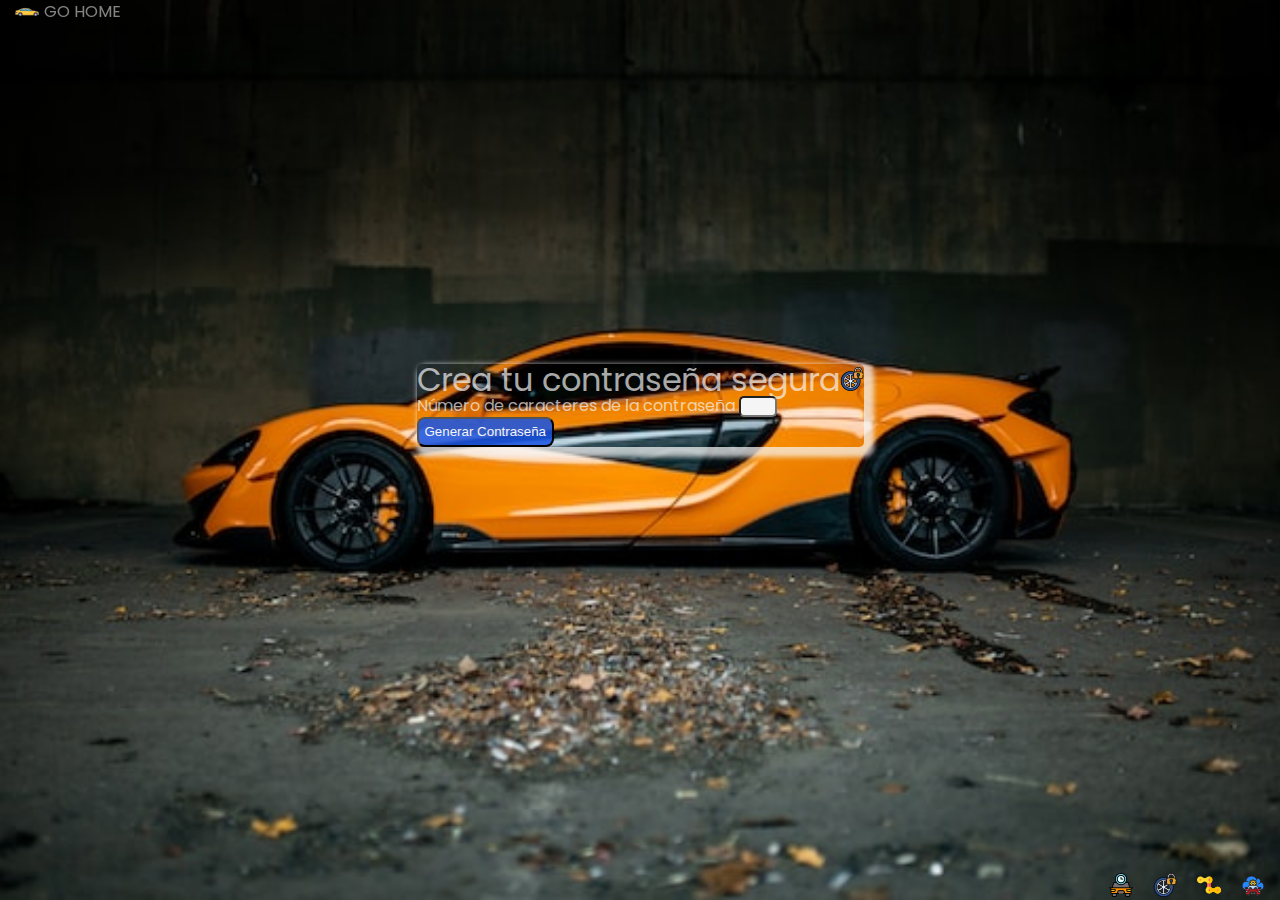
<file: contraseñas1.html>
<!DOCTYPE html>
<html lang="es">

<head>
    <meta charset="UTF-8">
    <meta name="viewport" content="width=device-width, initial-scale=1.0">
    <link rel="stylesheet" href="./css/styles1.css">
    <title>Generador de contraseñas</title>
</head>

<body>
    <header class="header">
        <a href="./index1.html" class="go-principal">
            <img class="logo-principal" src="./assets/img/cocheIcon.png" alt="icono principal">
            <h2>GO HOME</h2>
        </a>
    </header>
    <main class="main-container">
        <section class="container-contraseña">
            <div class="contraseña">
                <p>Crea tu contraseña segura<img src="./assets/img/candadoCoche.png" alt="imagen-candado"></p>
                <div>Número de caracteres de la contraseña <input type="number" id="idnumContraseñas" class="num-contraseñas" value="" min="12" max="50"></div>
                <input type="button" id="idbtnContraseña" class="btnConmtraseña" value="Generar Contraseña">
            </div>
            <input type="text" class="mostrar-contraseña" id="idMostrarContraseña" disabled style="display: none;">
        </section>
    </main>
    <footer class="footer">
        <nav>
            <a href="./reloj1.html"><img class="logo-footer" src="./assets/img/relojcoche.png" alt="Imagen-reloj-coche" /></a>
            <a href="./contraseñas1.html"><img class="logo-footer" src="./assets/img/candadoCoche.png" alt="Imagen-candado-coche" /></a>
            <a href="./listado1.html"><img class="logo-footer" src="./assets/img/cadenacoche.png" alt="Imagen-cadena-coche" /></a>
            <a href="./estacion1.html"><img class="logo-footer" src="./assets/img/nubecoche.png" alt="Imagen-nube-cocje" /></a>
        </nav>

    </footer>


</body>
<script src="./js/imagenes1.js"></script>
<script src="./js/contraseñas1.js"></script>

</html>
</file>
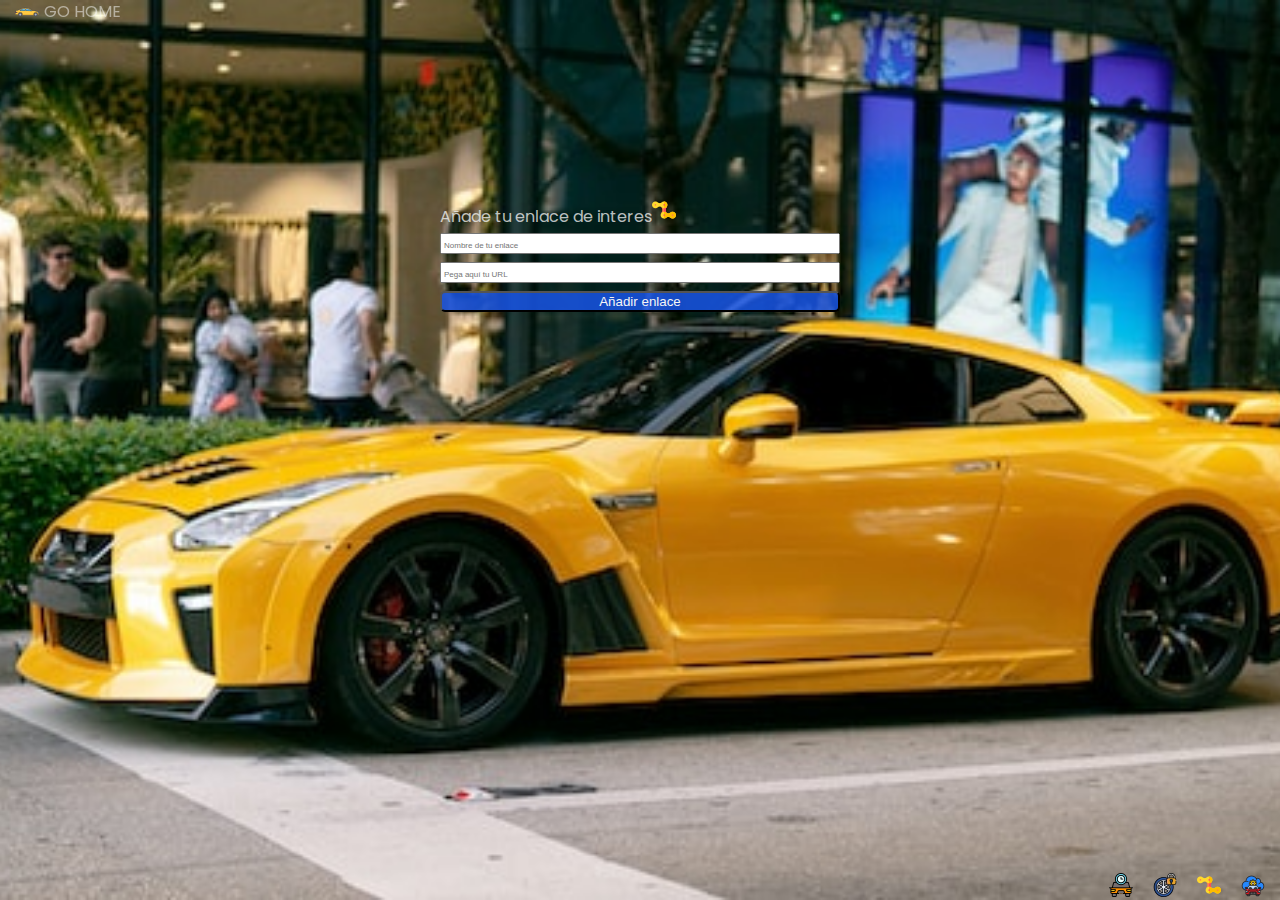
<file: listado1.html>
<!DOCTYPE html>
<html lang="es">

<head>
    <meta charset="UTF-8">
    <meta name="viewport" content="width=device-width, initial-scale=1.0">
    <link rel="stylesheet" href="./css/styles1.css">
    <title>Listado</title>
</head>

<body>
    <header class="header">
        <a href="./index1.html" class="go-principal">
            <img class="logo-principal" src="./assets/img/cocheIcon.png" alt="icono principal">
            <h2>GO HOME</h2>
        </a>
    </header>
    <main class="main-container">
        <section class="container-listadoWebs">
            <div class="inputs">
                <p>Añade tu enlace de interes<img src="./assets/img/cadenacoche.png" alt="icono de cadena"></p>
                <input type="text" id="inpDescrip" class="inpDescrip" placeholder="Nombre de tu enlace" value="">
                <input type="text" id="inpNombre" class="inpNombre" placeholder="Pega aquí tu URL" value="">
                <input type="button" id="inpAñadir" class="inpAñadir" value="Añadir enlace">
            </div>
            <div class="container-list">
                <ul id="list_enlace" class="list_enlace"></ul>
            </div>
        </section>
    </main>
    <footer class="footer">
        <nav>
            <a href="./reloj1.html"><img class="logo-footer" src="./assets/img/relojcoche.png" alt="Imagen-reloj-coche" /></a>
            <a href="./contraseñas1.html"><img class="logo-footer" src="./assets/img/candadoCoche.png" alt="Imagen-candado-coche" /></a>
            <a href="./listado1.html"><img class="logo-footer" src="./assets/img/cadenacoche.png" alt="Imagen-cadena-coche" /></a>
            <a href="./estacion1.html"><img class="logo-footer" src="./assets/img/nubecoche.png" alt="Imagen-nube-cocje" /></a>
        </nav>

    </footer>
    <script src="./js/imagenes1.js"></script>
    <script src="./js/listado1.js"></script>

</body>

</html>
</file>
<file: css/styles1.css>
@import url('https://fonts.googleapis.com/css2?family=Poppins&family=Roboto:wght@300;400;500&family=Space+Mono&display=swap');
            html,
            body,
            div,
            span,
            applet,
            object,
            iframe,
            h1,
            h2,
            h3,
            h4,
            h5,
            h6,
            p,
            blockquote,
            pre,
            a,
            abbr,
            acronym,
            address,
            big,
            cite,
            code,
            del,
            dfn,
            em,
            img,
            ins,
            kbd,
            q,
            s,
            samp,
            small,
            strike,
            strong,
            sub,
            sup,
            tt,
            var,
            b,
            u,
            i,
            center,
            dl,
            dt,
            dd,
            ol,
            ul,
            li,
            fieldset,
            form,
            label,
            legend,
            table,
            caption,
            tbody,
            tfoot,
            thead,
            tr,
            th,
            td,
            article,
            aside,
            canvas,
            details,
            embed,
            figure,
            figcaption,
            footer,
            header,
            hgroup,
            menu,
            nav,
            output,
            ruby,
            section,
            summary,
            time,
            mark,
            audio,
            video {
                margin: 0;
                padding: 0;
                border: 0;
                font-size: 100%;
                font: inherit;
                vertical-align: baseline;
            }
            /* HTML5 display-role reset for older browsers */
            
            article,
            aside,
            details,
            figcaption,
            figure,
            footer,
            header,
            hgroup,
            menu,
            nav,
            section {
                display: block;
            }
            
            body {
                line-height: 1;
            }
            
            ol,
            ul {
                list-style: none;
            }
            
            blockquote,
            q {
                quotes: none;
            }
            
            blockquote:before,
            blockquote:after,
            q:before,
            q:after {
                content: '';
                content: none;
            }
            
            table {
                border-collapse: collapse;
                border-spacing: 0;
            }
            /*----MI CSS----*/
            
            html {
                height: 100%;
            }
            
            body {
                display: flex;
                flex-direction: column;
                min-height: 100%;
                font-family: 'Poppins', 'Roboto';
                background-repeat: no-repeat;
                background-size: cover;
                background-position: center center;
                background-attachment: fixed;
                transition: background 10s linear;
                color: rgba(245, 245, 245, 0.772);
            }
            /*---Header---*/
            
            .header {
                position: fixed;
                padding-left: 15px;
            }
            
            .header a {
                display: flex;
                align-items: center;
                gap: 5px;
                text-decoration: none;
                font-family: 'Poppins', 'Roboto';
                color: rgba(245, 245, 245, 0.539);
            }
            /*---Footer---*/
            
            .footer {
                margin-top: auto;
                padding-right: 15px;
            }
            
            .footer nav {
                display: flex;
                justify-content: flex-end;
                gap: 20px;
            }
            /*----main----*/
            
            .main-container {
                display: flex;
                align-items: center;
                justify-items: center;
                justify-content: center;
                min-height: 90vh;
            }
            /*------RELOJ-------*/
            
            .reloj-container {
                border-radius: 5px;
                box-shadow: 5px 5px 5px 5px;
                display: flex;
                justify-content: space-around;
                flex-direction: column;
                align-items: center;
                width: 400px;
                height: 150px;
                color: rgba(245, 245, 245, 0.727);
            }
            
            .reloj {
                font-size: 50px;
            }
            
            .phraseOTDay {
                font-size: 15px;
            }
            /*----LISTADO-----*/
            
            .container-listadoWebs {
                display: flex;
                flex-direction: column;
                justify-content: center;
                align-items: center;
                width: 400px;
                height: 150px;
            }
            
            .inputs {
                display: flex;
                flex-direction: column;
                justify-content: center;
                width: 400px;
                height: 150px;
                gap: 8px;
            }
            
             ::placeholder {
                font-size: 8px;
            }
            
            .container-list {
                min-height: 300px;
                width: 400px;
                overflow-x: auto;
            }
            
            .list_enlace {
                display: flex;
                flex-wrap: wrap;
                gap: 20px;
            }
            
            .list_enlace li {
                display: flex;
                justify-content: center;
                align-items: center;
                align-content: center;
                margin-top: 10px;
                width: 90px;
                height: 50px;
                border: 1px solid rgba(18, 17, 17, 0.693);
                border-radius: 5px;
                position: relative;
            }
            
            .cerrar {
                position: absolute;
                cursor: pointer;
                top: -2px;
                right: -2px;
            }
            
            .inpAñadir {
                border-radius: 5px;
                color: whitesmoke;
                background-color: rgba(23, 84, 228, 0.86);
                transition: box-shadow 0.25s ease-in-out;
                box-shadow: 0px 0px #fff;
            }
            
            .inpAñadir:hover {
                box-shadow: 6px 6px 0 #fff;
            }
            /*----Estacion------*/
            
            .tiempo-container {
                display: flex;
                flex-direction: column;
                justify-content: center;
                height: 300px;
                position: relative;
                border-radius: 5px;
                box-shadow: 5px 5px 5px 5px;
                color: rgba(245, 245, 245, 0.727);
            }
            
            .info-ciudad {
                margin-top: 30px;
                position: absolute;
                top: -20px;
                left: 5px;
            }
            
            .container-temp-precipit {
                display: flex;
                justify-content: flex-end;
                gap: 20px;
            }
            
            .container-tempTiempo {
                display: flex;
                align-items: center;
            }
            
            .container-list-tiempo {
                display: flex;
                flex-direction: column;
                align-items: center;
                overflow-x: auto;
                min-height: 100px;
                width: 400px;
            }
            
            .container-precipiaciones {
                display: flex;
                flex-direction: column;
                justify-content: center;
            }
            
            .list-horas,
            .list-img,
            .list-grados {
                display: flex;
                align-items: center;
                gap: 20px;
            }
            /*--Contraseña---*/
            
            .container-contraseña {
                border-radius: 5px;
                box-shadow: 5px 5px 5px 5px;
                color: rgba(245, 245, 245, 0.727);
            }
            
            .contraseña P {
                font-size: 2em;
                color: rgba(245, 245, 245, 0.693);
            }
            
            .contraseña div {
                font-size: 1em;
                color: rgba(245, 245, 245, 0.693);
            }
            
            .num-contraseñas {
                width: 30px;
                border-radius: 5px;
                background-color: whitesmoke;
                color: black;
            }
            
            .mostrar-contraseña {
                padding-left: 2px;
                border-radius: 10px;
                height: 20px;
                color: white;
                background-color: darkblue;
            }
            
            .btnConmtraseña {
                height: 30px;
                border-radius: 8px;
                color: whitesmoke;
                background-color: rgba(23, 84, 228, 0.86);
            }
            /*---Index----*/
            
            .main-containerindex {
                display: flex;
                flex-wrap: wrap;
                justify-content: space-evenly;
            }
            
            .container {
                display: flex;
                flex-direction: column;
                justify-content: space-around;
            }
            
            .index-containerListado {
                display: flex;
                flex-direction: column;
                padding-top: 80px;
            }
            
            .index-containerTemp {
                display: flex;
                flex-direction: column;
                align-items: center;
                height: 300px;
                gap: 60px;
            }
            
            .index-containerTemp,
            .info-ciudad {
                position: absolute;
            }
            
            .index-containerReloj {
                display: flex;
                flex-direction: column;
                align-items: center;
                gap: 80px;
            }
</file>
